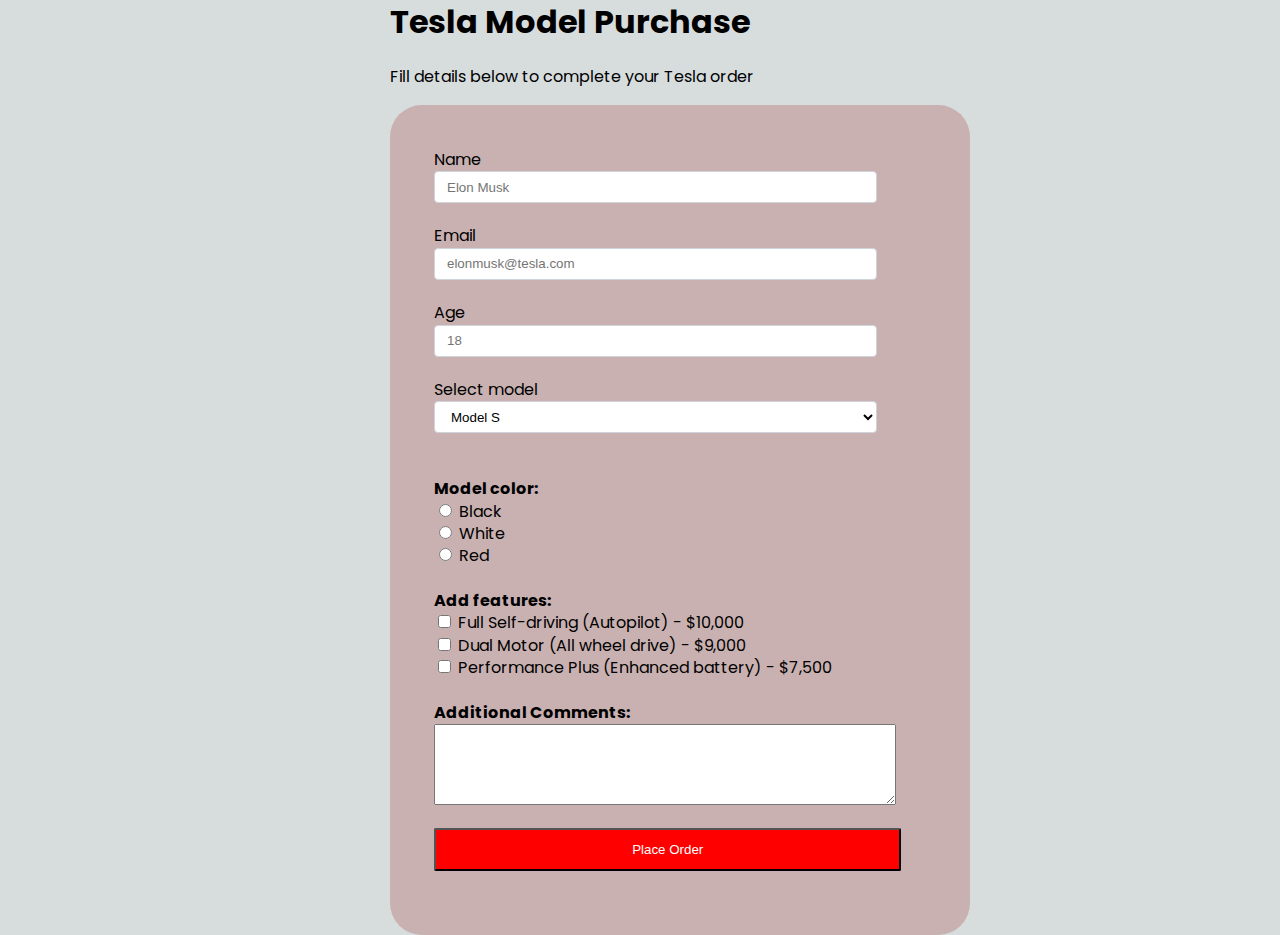
<file: index.html>
<html>

<head>
    <link rel="stylesheet" href="styles.css">
</head>

<body>
    <header>
        <h1 id="title">Tesla Model Purchase</h1>
    </header>

    <p id="description">Fill details below to complete your Tesla order</p>

    <form id="survey-form">
        <div class="input-headings">
            <label for="name" id="name-label">Name</label>
            <input id="name" type="text" name="name" placeholder="Elon Musk" required class="form-inputs"></input>
            <br>
            <label for="email" id="email-label">Email</label>
            <input id="email" type="email" name="email" placeholder="elonmusk@tesla.com" required
                class="form-inputs"></input>
            <br>
            <label for="number" id="number-label">Age</label>
            <input id="number" type="number" name="number" placeholder="18" min="18" max="100" required
                class="form-inputs"></input>
            <br>

            <label for="dropdown" id="model">Select model</label>
            <select id="dropdown" class="form-inputs">
                <option value="Model_S">Model S</option>
                <option value="Model_3">Model 3</option>
                <option value="Model_X">Model X</option>
                <option value="Model_Y">Model Y</option>
                <option value="Cyber_Truck">Cyber Truck</option>
            </select>
            <br>
            <br>

            <label for="model_color" id="model_color"><b>Model color:</b></label>
            <br>

            <input type="radio" id="model_color" id="black" name="color" value="black">
            <label for="model_color">Black</label>
            <br>

            <input type="radio" id="model_color" id="white" name="color" value="white">
            <label for="model_color">White</label>
            <br>

            <input type="radio" id="model_color" id="red" name="color" value="red">
            <label for="model_color">Red</label>
            <br>
            <br>

            <label for="features"><b>Add features:</b></label>
            <br>
            <input type="checkbox" id="checkbox" name="features" value="autopilot">
            <label for="checkbox">Full Self-driving (Autopilot) - $10,000</label>
            <br>
            <input type="checkbox" id="checkbox" name="features" value="dual_motor">
            <label for="checkbox">Dual Motor (All wheel drive) - $9,000</label>
            <br>
            <input type="checkbox" id="checkbox" name="features" value="battery">
            <label for="checkbox">Performance Plus (Enhanced battery) - $7,500</label>
            <br>
            <br>

            <label for="textarea"><b>Additional Comments:</b></label>
            <br>
            <textarea id="textarea" name="instructor" id="" cols="40" rows="5"></textarea>
            <br>
            <br>
            <input class="submit-button" type="submit" id="submit" value="Place Order">
        </div>
    </form>
</body>

</html>
</file>
<file: styles.css>
@import url("https://fonts.googleapis.com/css?family=Poppins:200i,400&display=swap");

body {
  font-family: "Poppins";
  line-height: 1.4;
  background-color: #d7dcdd;
  width: 500px;
  margin: auto;
}

form {
  background: rgb(147, 5, 5, 0.2);
  padding: 2.5rem 2.5rem;
  border-radius: 2rem;
  width: 500px;
  margin: auto;
}

.form-inputs {
  display: block;
  width: 90%;
  height: 2rem;
  padding: 0.25rem 0.75rem;
  background-color: #fff;
  border: 1px solid #ced4da;
  border-radius: 0.25rem;
}

#dropdown {
  display: block;
  width: 90%;
  height: 2rem;
  padding: 0.25rem 0.75rem;
  background-color: #fff;
  border: 1px solid #ced4da;
  border-radius: 0.25rem;
}

.input-headings {
  margin: 0 auto 1.25rem auto;
  padding: 0.25rem;
}

.submit-button {
  width: 95%;
  padding: 0.75rem;
  background: red;
  color: white;
  border-radius: 2px;
  cursor: pointer;
}

#textarea {
  width: 94%;
}

@media only screen and (max-width: 800px) {
  form {
    width: 65%;
    height: auto;
  }
}
</file>
